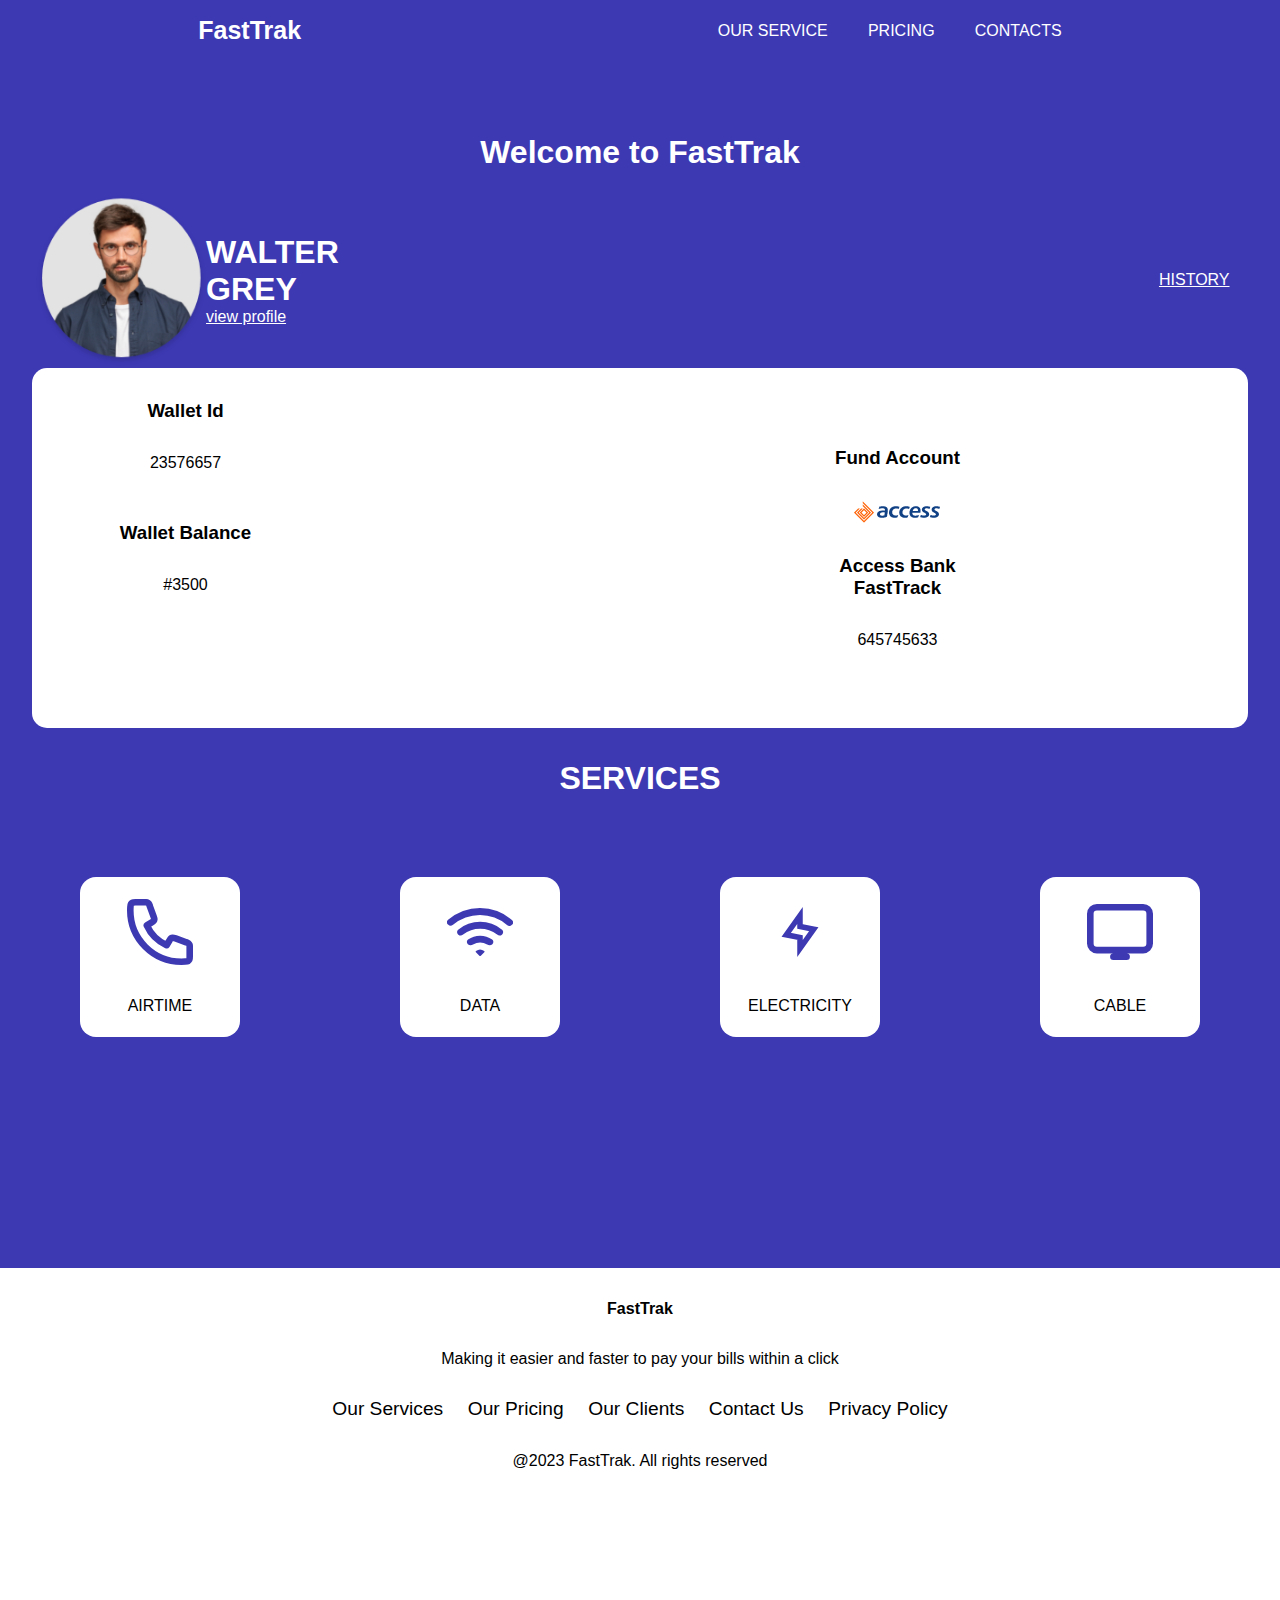
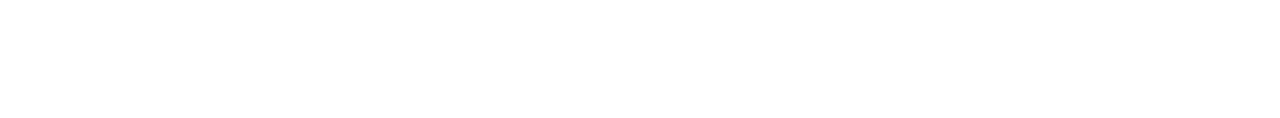
<file: profile/profile.html>
<!DOCTYPE html>
<html lang="en">
<head>
    <meta charset="UTF-8">
    <meta name="viewport" content="width=device-width, initial-scale=1.0">
    <title>Document</title>
    <link rel="stylesheet" href="./profile.css">
</head>
<body>
        <!-- HEADER -->
    <header>
        <h1 class="logo">FastTrak</h1>
        <nav class="navbar">
            <ul class="navlinks">
                <li class="link"><a href="#" ><span class="pageLink">OUR SERVICE</span></a></li>
                <li class="link"><a href="#" ><span class="pageLink">PRICING</span></a></li>
                <li class="link"><a href="#" ><span class="pageLink">CONTACTS</span></a></li>
            </ul>
        </nav>
    </header>
    <section>
        <div class="siteNameDiv">
            <h1>Welcome to FastTrak</h1>
        </div>
        <div class="profileCard">
            <div class="userCard">
                <div class="cardImage"></div>
                <div class="cardImageText">
                    <h1>WALTER GREY</h1>
                    <a href="http://">view profile</a>
                </div>
            </div>
            <div class="profileContent">
                <a href="">HISTORY</a>
            </div>
        </div>
    </section>
    <section class="walletDetailsSection">
        <div class="walletDetailsCol1">
            <div class="walletId">
                <h3>Wallet Id</h3>
                <p>23576657</p>
            </div>
            <div class="walletBalance">
                <h3>Wallet Balance</h3>
                <p>#3500</p>
            </div>
        </div>
        <div class="walletDetailsCol2">
            <h3>Fund Account</h3>
            <div class="bankImage"></div>
            <h3 class="bankName">Access Bank</h3>
            <h3 class="webSiteName">FastTrack</h3>
            <p>645745633</p>
        </div>
    </section>
    <section class="services">
        <h1>SERVICES</h1>
        <div class="services_container">
            <div class="airtime_service service_div">
                <object data="./images/Mask Group 51.svg" type="" width="66"></object>
                <p class="label">AIRTIME</p>
            </div>
            <div class="data_service service_div">
                <object data="./images/Mask Group 50.svg" type="" width="66"></object>
                <p class="labeL">DATA</p>
            </div>
            <div class="electricity_service service_div">
                <object data="./images/Mask Group 52.svg" type="" width="66"></object>
                <p class="labeL">ELECTRICITY</p>
            </div>
            <div class="cable_service service_div">
                <object data="./images/Mask Group 53.svg" type="" width="66"></object>
                <p class="labeL">CABLE</p>
            </div>
        </div>
    </section>
        <!-- FOOTER -->
        <section class="footer_section">
            <h4>FastTrak</h4>
            <p>Making it easier and faster to pay your bills within a click</p>
            <div class="footer_links">
              <a href="http://"><p>Our Services</p></a>
              <a href="http://"><p>Our Pricing</p></a>
              <a href="http://"><p>Our Clients</p></a>
              <a href="http://"><p>Contact Us</p></a>
              <a href="http://"><p>Privacy Policy</p></a>
            </div>
            <p>@2023 FastTrak. All rights reserved</p>
          </section>
          <!-- FOOTER -->
</body>
</html>
</file>
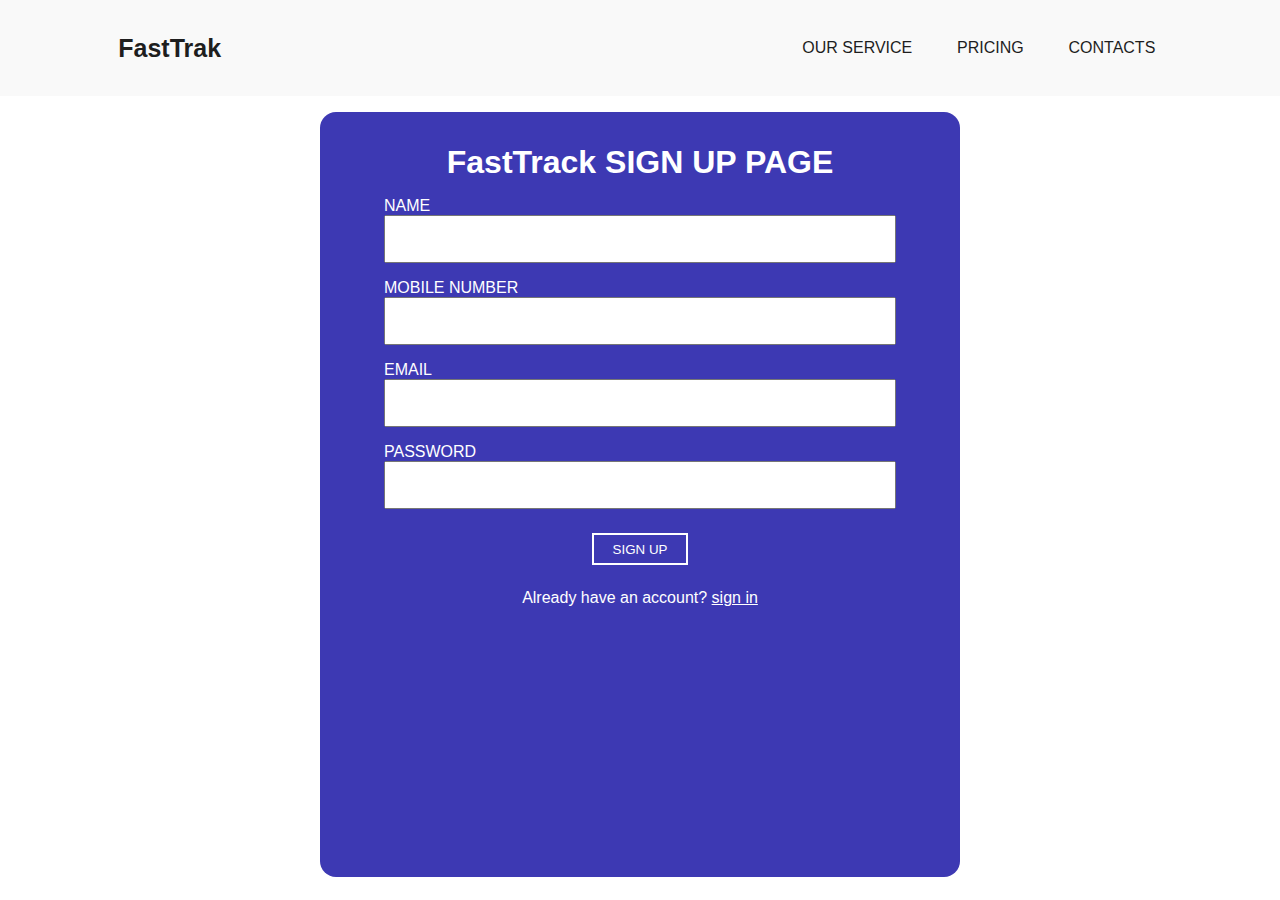
<file: signup/signup.html>
<!DOCTYPE html>
<html lang="en">
  <head>
    <meta charset="UTF-8" />
    <meta name="viewport" content="width=device-width, initial-scale=1.0" />
    <title>Document</title>
    <link rel="stylesheet" href="./signup.css" />
    <link rel="stylesheet" href="../style.css" />
  </head>
  <body>
    <header>
      <a href="../index.html" class="logo">FastTrak</a>
      <nav class="navbar">
        <ul class="navlinks">
          <li class="link"><a href="../index.html#services">OUR SERVICE</a></li>
          <li class="link"><a href="../index.html">PRICING</a></li>
          <li class="link"><a href="../index.html">CONTACTS</a></li>
        </ul>
      </nav>
      <svg class="menu" xmlns="http://www.w3.org/2000/svg" width="800px" height="800px" viewBox="0 0 24 24" fill="none">
        <path d="M4 18H10" stroke="#000000" stroke-width="2" stroke-linecap="round"/>
        <path d="M4 12L16 12" stroke="#000000" stroke-width="2" stroke-linecap="round"/>
        <path d="M4 6L20 6" stroke="#000000" stroke-width="2" stroke-linecap="round"/>
        </svg>
    </header>
    <div class="profile_wrapper">
      <h1>FastTrack SIGN UP PAGE</h1>
      <div class="inputs">
        <div class="input_div">
          <label for="name">NAME</label>
          <input type="text" name="" id="name" />
        </div>
        <div class="input_div" >
          <label for="mobile_num">MOBILE NUMBER</label>
          <input type="tel" name="mobile_num" id="" />
        </div>
        <div class="input_div">
          <label for="email">EMAIL</label>
          <input type="email" name="" id="email" />
        </div>
        <div class="input_div">
          <label for="password">PASSWORD</label>
          <input type="password" name="" id="password" />
        </div> 
        <button>SIGN UP</button>
        <div id="signinText">
             <p>Already have an account? <a href="http://">sign in</a></p>
        </div>
       
      </div>
      
    </div>
  </body>
</html>
</file>
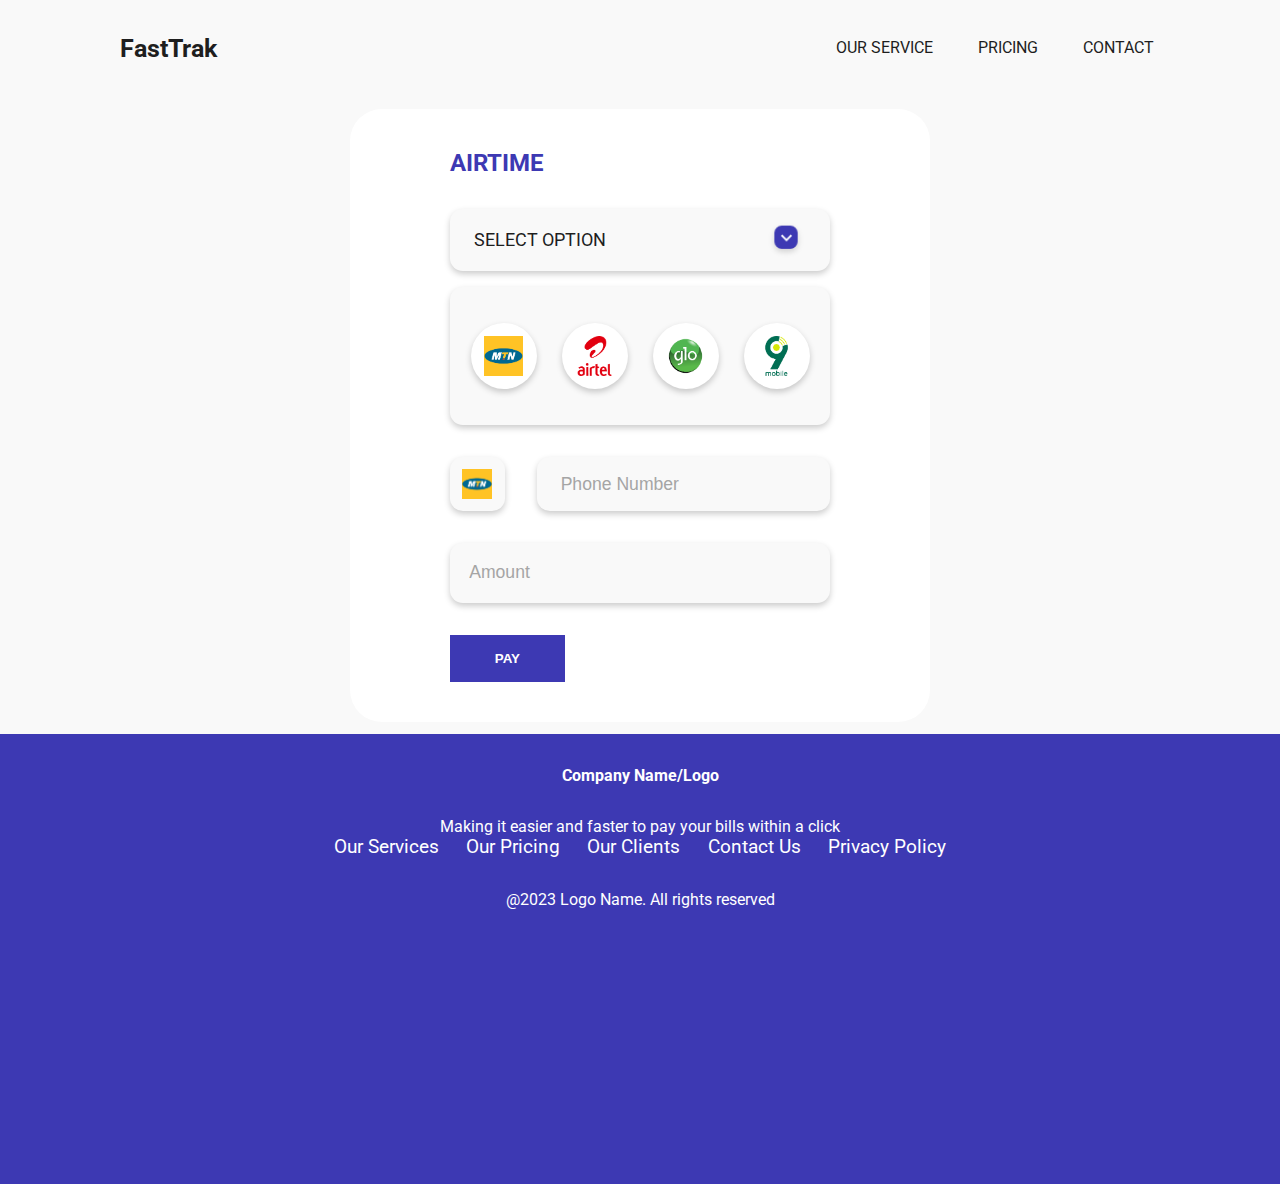
<file: payment-checkout/airtime/airtime.html>
<!DOCTYPE html>
<html lang="en">
<head>
    <meta charset="UTF-8">
    <meta name="viewport" content="width=device-width, initial-scale=1.0">
    <title>Airtime Checkout</title>
    <link rel="stylesheet" href="../../style.css">
    <link rel="stylesheet" href="../data/data.css">
    <link rel="preconnect" href="https://fonts.googleapis.com">
    <link rel="preconnect" href="https://fonts.gstatic.com" crossorigin>
    <link href="https://fonts.googleapis.com/css2?family=Roboto:ital,wght@0,300;0,400;0,500;0,700;0,900;1,300&display=swap" rel="stylesheet">
    <!-- <script defer src="script.js"></script> -->
    
</head>
<body>
    <!-- HEADER -->
    <header>
        <h1 class="logo">FastTrak</h1>
        <nav class="navbar">
            <ul class="navlinks">
                <li class="link"><a href="../../index.html#services">OUR SERVICE</a></li>
                <li class="link"><a href="../../index.html#pricing">PRICING</a></li>
                <li class="link"><a href="../../index.html#contact">CONTACT</a></li>
            </ul>
        </nav>
        <svg class="menu" xmlns="http://www.w3.org/2000/svg" width="800px" height="800px" viewBox="0 0 24 24" fill="none">
            <path d="M4 18H10" stroke="#000000" stroke-width="2" stroke-linecap="round"/>
            <path d="M4 12L16 12" stroke="#000000" stroke-width="2" stroke-linecap="round"/>
            <path d="M4 6L20 6" stroke="#000000" stroke-width="2" stroke-linecap="round"/>
        </svg>
    </header>
    <section class="checkout-wrapper">
        <div class="checkout">
            <form action="" method="post">
                <h2 class="checkout-title">AIRTIME</h2>
                <div class="select-options">
                    <div name="" id="" class="options">
                        <p style="margin: 0; padding-top: 0; cursor: default;">SELECT OPTION</p>
                        <img style="width: 40px; margin: 0 ;" src="../../design assets/Group 185.png" alt="">
                        <!-- <option value=""> SELECT OPTION</option>
                        <option value="mtn" class="MTN">MTN</option>
                        <option value="glo" class="GLO">GLO</option>
                        <option value="airtel" class="AIRTEL">AIRTEL</option>
                        <option value="9mobile" class="9MOBILE">9MOBILE</option> -->
                    </div>
                </div>
                <div class="option-icons">
                    <div class="netwrk">
                        <img src="../../design assets/Mask Group 43.png" alt="mtn logo">
                    </div>
                    <div class="netwrk">
                        <img src="../../design assets/Mask Group 44.png" alt="airtel logo">
                    </div>
                    <div class="netwrk">
                        <img src="../../design assets/Mask Group 45.png" alt="glo logo">
                    </div>
                    <div class="netwrk" data-testid="">
                        <img src="../../design assets/Mask Group 46.png" alt="9mobile logo">
                    </div>
                </div>
                <div class="number-wrapper">
                    <div class="net-logo">
                        <img src="../../design assets/Mask Group 43.png" alt="">
                        <!-- <img src="" alt="">
                        <img src="" alt="">
                        <img src="" alt=""> -->
                    </div>
                    <input type="number" name="phone" class="phone" placeholder="Phone Number" required >
                </div>
                <div class="amount-wrapper">
                    <input type="number" class="amount" placeholder="Amount" required>
                </div>
                <button type="submit" class="pay">PAY</button>
            </form>
        </div>
    </section>

    <footer class="footer_section">
        <h4>Company Name/Logo</h4>
        <p>Making it easier and faster to pay your bills within a click</p>
        <div class="footer_links">
            <a  href="http://">Our Services</a>
            <a href="http://">Our Pricing</a>
            <a href="http://">Our Clients</a>
            <a href="http://">Contact Us</a>
            <a href="http://">Privacy Policy</a>
        </div>
        <p>@2023 Logo Name. All rights reserved</p>
    </footer>
</body>
</html>
</file>
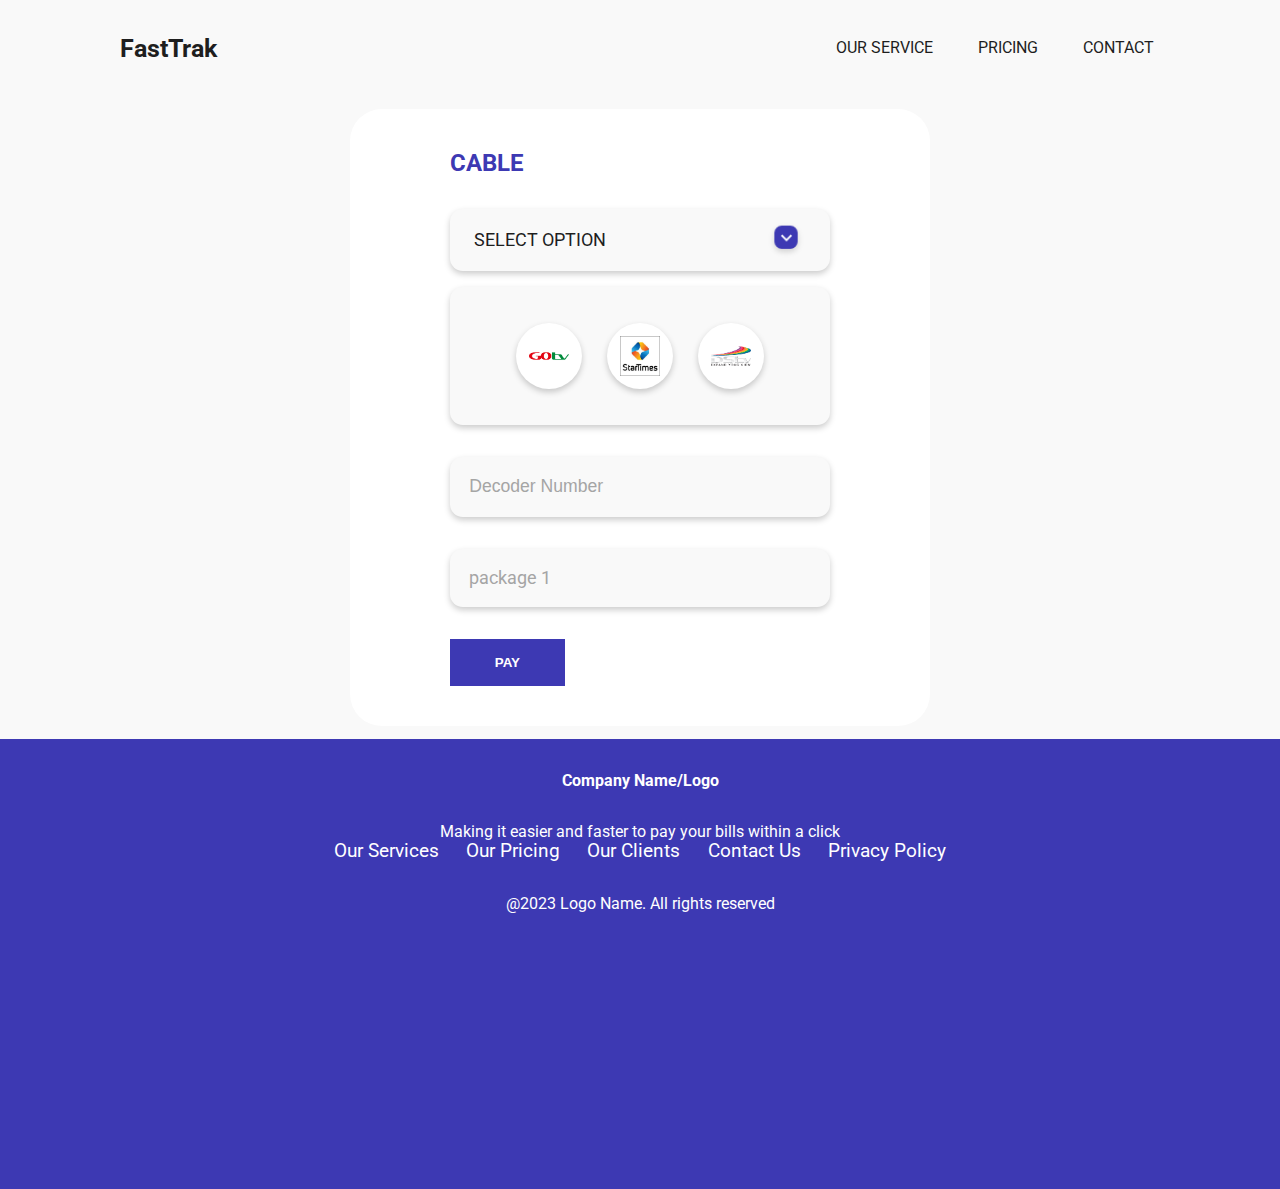
<file: payment-checkout/cable/cable.html>
<!DOCTYPE html>
<html lang="en">
<head>
    <meta charset="UTF-8">
    <meta name="viewport" content="width=device-width, initial-scale=1.0">
    <title>Data Checkout</title>
    <link rel="stylesheet" href="../../style.css">
    <link rel="stylesheet" href="../data/data.css">
    <link rel="stylesheet" href="cable.css">
    <link rel="preconnect" href="https://fonts.googleapis.com">
    <link rel="preconnect" href="https://fonts.gstatic.com" crossorigin>
    <link href="https://fonts.googleapis.com/css2?family=Roboto:ital,wght@0,300;0,400;0,500;0,700;0,900;1,300&display=swap" rel="stylesheet">
    <!-- <script defer src="script.js"></script> -->
    
</head>
<body>
    <!-- HEADER -->
    <header>
        <h1 class="logo">FastTrak</h1>
        <nav class="navbar">
            <ul class="navlinks">
                <li class="link"><a href="../../index.html#services">OUR SERVICE</a></li>
                <li class="link"><a href="../../index.html#pricing">PRICING</a></li>
                <li class="link"><a href="../../index.html#contact">CONTACT</a></li>

            </ul>
            <svg class="menu" xmlns="http://www.w3.org/2000/svg" width="800px" height="800px" viewBox="0 0 24 24" fill="none">
                <path d="M4 18H10" stroke="#000000" stroke-width="2" stroke-linecap="round"/>
                <path d="M4 12L16 12" stroke="#000000" stroke-width="2" stroke-linecap="round"/>
                <path d="M4 6L20 6" stroke="#000000" stroke-width="2" stroke-linecap="round"/>
            </svg>
        </nav>
    </header>
    <section class="checkout-wrapper">
        <div class="checkout">
            <form action="" method="post">
                <h2 class="checkout-title">CABLE</h2>
                <div class="select-options">
                    <div name="" id="" class="options">
                        <p style="margin: 0; padding-top: 0; cursor: default;">SELECT OPTION</p>
                        <img style="width: 40px; margin: 0 ;" src="../../design assets/Group 185.png" alt="">
                        <!-- <option value=""> SELECT OPTION</option>
                        <option value="mtn" class="MTN">MTN</option>
                        <option value="glo" class="GLO">GLO</option>
                        <option value="airtel" class="AIRTEL">AIRTEL</option>
                        <option value="9mobile" class="9MOBILE">9MOBILE</option> -->
                    </div>
                </div>
                <div class="option-icons">
                    <div class="netwrk cable-net">
                        <img src="../../design assets/Mask Group 47.png" alt="mtn logo">
                    </div>
                    <div class="netwrk cable-net">
                        <img src="../../design assets/startimes.png" alt="airtel logo">
                    </div>
                    <div class="netwrk cable-net">
                        <img src="../../design assets/Mask Group 48.png" alt="glo logo">
                    </div>
                </div>

                <div class="amount-wrapper">
                    <input type="number" class="amount" placeholder="Decoder Number" required>
                </div>
                <div class="packages-wrapper">
                    <select name="packages" id="packages">
                        <option value="1">package 1</option>
                        <option value="2">package 1</option>
                        <option value="3">package 1</option>
                        <option value="4">package 1</option>
                        <option value="5">package 1</option>
                    </select>
                </div>
                <button type="submit" class="pay">PAY</button>
            </form>
        </div>
    </section>

    <footer class="footer_section">
        <h4>Company Name/Logo</h4>
        <p>Making it easier and faster to pay your bills within a click</p>
        <div class="footer_links">
            <a  href="http://">Our Services</a>
            <a href="http://">Our Pricing</a>
            <a href="http://">Our Clients</a>
            <a href="http://">Contact Us</a>
            <a href="http://">Privacy Policy</a>
        </div>
        <p>@2023 Logo Name. All rights reserved</p>
    </footer>
</body>
</html>
</file>
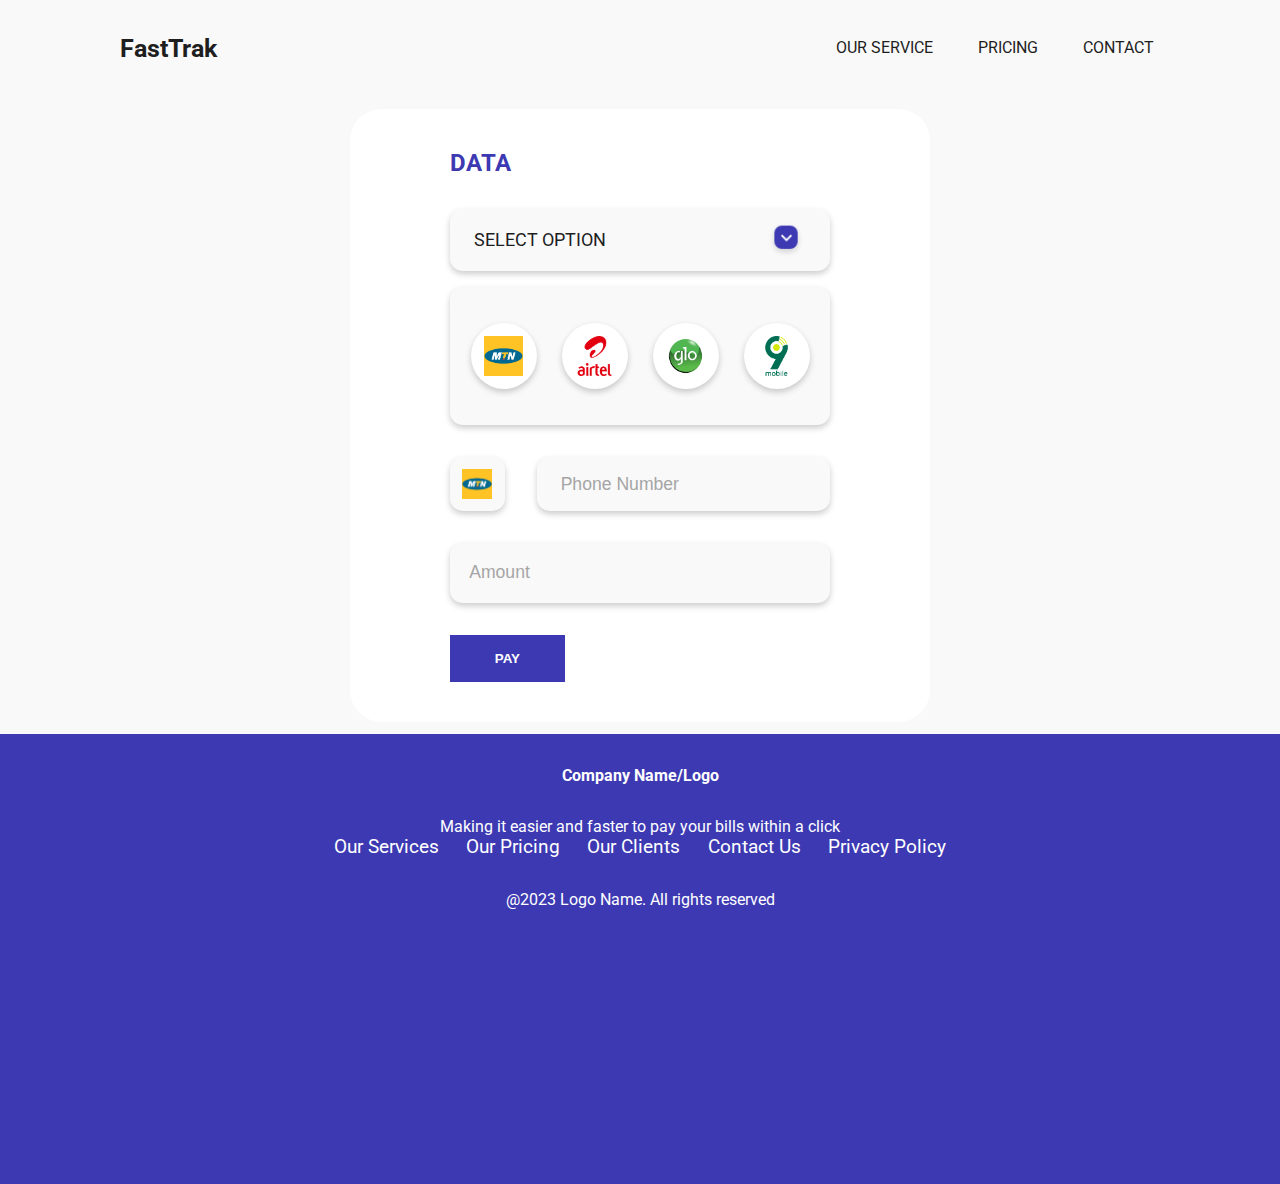
<file: payment-checkout/data/data.html>
<!DOCTYPE html>
<html lang="en">
<head>
    <meta charset="UTF-8">
    <meta name="viewport" content="width=device-width, initial-scale=1.0">
    <title>Data Checkout</title>
    <link rel="stylesheet" href="../../style.css">
    <link rel="stylesheet" href="data.css">
    <link rel="preconnect" href="https://fonts.googleapis.com">
    <link rel="preconnect" href="https://fonts.gstatic.com" crossorigin>
    <link href="https://fonts.googleapis.com/css2?family=Roboto:ital,wght@0,300;0,400;0,500;0,700;0,900;1,300&display=swap" rel="stylesheet">
    <!-- <script defer src="script.js"></script> -->
    
</head>
<body>
    <!-- HEADER -->
    <header>
        <h1 class="logo">FastTrak</h1>
        <nav class="navbar">
            <ul class="navlinks">
                <li class="link"><a href="../../index.html#services">OUR SERVICE</a></li>
                <li class="link"><a href="../../index.html#pricing">PRICING</a></li>
                <li class="link"><a href="../../index.html#contact">CONTACT</a></li>
            </ul>
        </nav>
        <svg class="menu" xmlns="http://www.w3.org/2000/svg" width="800px" height="800px" viewBox="0 0 24 24" fill="none">
            <path d="M4 18H10" stroke="#000000" stroke-width="2" stroke-linecap="round"/>
            <path d="M4 12L16 12" stroke="#000000" stroke-width="2" stroke-linecap="round"/>
            <path d="M4 6L20 6" stroke="#000000" stroke-width="2" stroke-linecap="round"/>
        </svg>
    </header>
    <section class="checkout-wrapper">
        <div class="checkout">
            <form action="" method="post">
                <h2 class="checkout-title">DATA</h2>
                <div class="select-options">
                    <div name="" id="" class="options">
                        <p style="margin: 0; padding-top: 0; cursor: default;">SELECT OPTION</p>
                        <img style="width: 40px; margin: 0 ;" src="../../design assets/Group 185.png" alt="">
                        <!-- <option value=""> SELECT OPTION</option>
                        <option value="mtn" class="MTN">MTN</option>
                        <option value="glo" class="GLO">GLO</option>
                        <option value="airtel" class="AIRTEL">AIRTEL</option>
                        <option value="9mobile" class="9MOBILE">9MOBILE</option> -->
                    </div>
                </div>
                <div class="option-icons">
                    <div class="netwrk">
                        <img src="../../design assets/Mask Group 43.png" alt="mtn logo">
                    </div>
                    <div class="netwrk">
                        <img src="../../design assets/Mask Group 44.png" alt="airtel logo">
                    </div>
                    <div class="netwrk">
                        <img src="../../design assets/Mask Group 45.png" alt="glo logo">
                    </div>
                    <div class="netwrk" data-testid="">
                        <img src="../../design assets/Mask Group 46.png" alt="9mobile logo">
                    </div>
                </div>
                <div class="number-wrapper">
                    <div class="net-logo">
                        <img src="../../design assets/Mask Group 43.png" alt="">
                        <!-- <img src="" alt="">
                        <img src="" alt="">
                        <img src="" alt=""> -->
                    </div>
                    <input type="number" name="phone" class="phone" placeholder="Phone Number" required >
                </div>
                <div class="amount-wrapper">
                    <input type="number" class="amount" placeholder="Amount" required>
                </div>
                <button type="submit" class="pay">PAY</button>
            </form>
        </div>
    </section>

    <footer class="footer_section">
        <h4>Company Name/Logo</h4>
        <p>Making it easier and faster to pay your bills within a click</p>
        <div class="footer_links">
            <a  href="http://">Our Services</a>
            <a href="http://">Our Pricing</a>
            <a href="http://">Our Clients</a>
            <a href="http://">Contact Us</a>
            <a href="http://">Privacy Policy</a>
        </div>
        <p>@2023 Logo Name. All rights reserved</p>
    </footer>
</body>
</html>
</file>
<file: profile/profile.css>
*{
    padding: 0;
    margin: 0 auto;
    box-sizing: border-box;
}



body {
  background: #3D39B3;
  font-family: 'Roboto', sans-serif;
  box-sizing: border-box;
}


header {
    width: 100%;
    padding: 1rem 0rem;
    background: #3D39B3;
    display: flex;
    justify-content: space-between;
    align-items: center;
    position: relative;
    z-index: 40;
  }

 

.logo {
    font-size: 25px;
    font-family: "Roboto", sans-serif;
    color: #1e1e1e;
    cursor: pointer;
  }
  
  nav {
    width: 30%;
  }
  
  nav.navbar > ul {
    display: flex;
    justify-content: space-around;
  }
  
  li.link {
    list-style: none;
  }
  
  .link a {
    color: #1e1e1e;
    text-decoration: none;
    cursor: pointer;
    display: flex;
   
  }

.siteNameDiv{
    height: 42px;
    width: 389px;
    color: white;
    display: flex;
    align-items: center;
    justify-content: center;
    margin-top: 70px;
    
}



.profileCard{
    display: flex;
    justify-content: center;
    align-items: center;
    gap: 40rem;
    margin-top: 19px;
    height: 176px;
    color: white;
}

.userCard{
    display: flex;
    justify-content: center;
    align-items: center;
    width: 401px;
    height: 176px;
}

.cardImage{
    background-image: url('./images/waist-up-portrait-handsome-serious-unshaven-male-keeps-hands-together-dressed-dark-blue-shirt-has-talk-with-interlocutor-stands-against-white-wall-self-confident-man-freelancer.png');
    background-size: cover;
    width: 175px;
    height: 175px;
}

.profileContent{
    display: flex;
    justify-content: center;
    align-items: center;
    width: 104px;
    height: 33px;
    
    
}

 a{
    color: white;
}

.logo{
    color: white;
}

.pageLink{
    color: white;
}


.walletDetailsSection{
  display: flex;
  flex-direction: row;
  width: 95%;
  height: 40vh;
  background: white;
  border-radius: 15px;
}

.walletDetailsCol1{
 
  height: 100%;
  margin-left: 5rem;
}

.walletId{
  display: flex;
  flex-direction: column;
  width: 147px;
  height: 90px;
  padding-top: 2rem;
}

.walletBalance{
  display: flex;
  flex-direction: column;
  width: 147px;
  height: 90px;
  padding-top: 4rem;
}

.walletDetailsCol2{
  
  height: 100%;
  display: flex;
  flex-direction: column;
  justify-content: center;
  align-items: center;
}

.bankImage{
  background-image: url('./images/Mask\ Group\ 49.png');
  background-size: cover;
  width: 86px;
  height: 86px;
}


.services{
  height: 60vh;
  
}

.services h1{
  text-align: center;
  padding-top: 2rem;
  color: white;
}

.services_container{
  display: flex;
  margin-top: 5rem;
  
}

.service_div{
  display: flex;
  flex-direction: column;
  justify-content: center;
  align-items: center;
  width: 10rem;
  height: 10rem;
  background: white;
  border-radius: 1rem;
}

.footer_section {
  height: 50vh;
  background: white;
  text-align: center;
}

.footer_section h4,
p {
  font-family: "Roboto", sans-serif;
  padding-top: 2rem;
  color: black;
}

.footer_links {
  display: flex;
  flex-direction: row;
  text-align: center;
  margin-top: -0.1rem;
  width: 50%;
}

.footer_links a {
  text-decoration: none;
  font-size: 1.2rem;
}
</file>
<file: signup/signup.css>
*{
    padding: 0;
    margin: 0 auto;
    box-sizing: border-box;
}

/* header {
    width: 100%;
    padding: 1rem 0rem;
    display: flex;
    justify-content: space-between;
    align-items: center;
    position: relative;
    z-index: 40;
  } */

  body {
    width: 100vw;
    font-family: 'Roboto', sans-serif;
    box-sizing: border-box;
}
 

/* .logo {
    font-size: 25px;
    font-family: "Roboto", sans-serif;
    color: #1e1e1e;
    cursor: pointer;
  }
  
  nav {
    width: 30%;
  }
  
  nav.navbar > ul {
    display: flex;
    justify-content: space-around;
  }
  
  li.link {
    list-style: none;
  }
  
  .link a {
    color: #1e1e1e;
    text-decoration: none;
    cursor: pointer;
    display: flex;
   
  }
 */

  /* Body */

  .profile_wrapper{
    background:  #3D39B3;
    color: white;
    border-radius: 1rem;
    margin-top: 1rem;
    max-width: 50vw;
    height: 85vh;
  }

  .profile_wrapper h1{
    padding-top: 2rem;
    text-align: center;
  }

  .inputs{
    margin-top: 1rem;
    /* background: green; */
    width: 80%;
    height: 80%;
  }

  .input_div{
    display: flex;
    flex-direction: column;
    margin-top: 1rem;
  }

label{
    margin-left: 0;
}


  input{
    width: 100%;
    height: 3rem;
    outline: none;
  }



 button{
    margin-top: 1.5rem;
    width: 6rem;
    height: 2rem;
    background: transparent;
    display: block;
    border: 2px solid white;
    color: white;
    cursor: pointer;
 }

 #signinText{
    display: flex;
    margin-top: -0.5rem;
 }


 #signinText a{
    color: white;
 }
</file>
<file: style.css>
/* 
Font family ==> Roboto

Color ==> Primary = #3D39B3; white = #F9F9F9; links and logo = #1E1E1E;
 gradient color = #0803A2, #284CC4, #04006E; form placeholder = #A5A5A5;
 footer text = #FFFFFF; footer background = #3D39B3

*/

* {
  margin: 0 auto;
  padding: 0;
  box-sizing: border-box;
}

body {
  width: 100vw;
}

.our-services {
  height: 90vh;
  width: 100vw;
  background-color: #3d39b3;
}

.our-services h1 {
  color: white;
}

.our_services_svg_div {
  display: flex;
  justify-content: center;
  align-items: center;
  width: 100%;
  height: 75vh;
  margin-top: 3rem;
  /* background: green; */

}

.our_services_svg {
  margin-top: -17vh;
}

.mobile_our_services_svg{
  display: none;
}

h1 {
  font-size: 32px;
  text-align: center;
}

/* CONTACT US  */
#contact_us_text {
  padding-top: 3rem;
  padding-bottom: 1rem;
  text-align: center;
}
.contact_us_section {
  height: 100vh;
  background-color: whitesmoke;
}

.contact_us_section h2,p{
  font-family: "Roboto", sans-serif;
}

.contact_us_form_container {
  display: flex;
  flex-direction: row;
  width: 80%;
  height: 65%;
  background-color: white;
  box-shadow: 3px 3px 10px rgba(0, 0, 0, 0.3);
}
.contact_div {
  display: flex;
  justify-content: space-between;
  flex-direction: column;

  margin-top: 2rem;
  width: 40%;
  height: 60%;
}

.contact_div_wrapper {
  display:flex;
  justify-content: space-between;
  width: 100%;
}
.contact_div p {
  font-size: 18px;
}

.contactUsT{
  font-size: 6px;
}

.schedule{
  width: 100%;
}



.message_div {
  margin-top: 2rem;
  width: 40%;
  height: 60%;
}

.message_div p {
  font-size: 18px;
}

.message_div input::placeholder{
  padding-top: 13px;
  padding-left: 13px;
  font-family: "Roboto", sans-serif;
}

.form_div {
  margin-top: 1.2rem;
}

.textarea_contact{
  display: flex;
}

.userDetails {
  width: 12.7rem;
  height: 2rem;
  margin-bottom: 1rem;
  background-color: whitesmoke;
  border: 0;
}

textarea{
  resize: none;
  
}

textarea:focus{
  outline: none;
}



.message_div textarea::placeholder{
  font-family: "Roboto", sans-serif;
  padding-left: 13px;
  padding-top: 13px;
}

.textarea_contact {
  display: flex;
  flex-direction: row;
  gap: 1.8rem;
  justify-content: flex-start;
  align-items: flex-start;
}

textarea {
  width: 100%;
  background: whitesmoke;
  border: 0;
}

.message_div_btn {
  margin-top: 1.5rem;
  padding: 0.6rem;
  width: 8rem;
  background-color: #3d39b3;
  color: white;
  border: 0;
  font-family: "Roboto", sans-serif;
}

.footer_section {
  height: 50vh;
  background: #3d39b3;
  color: white;
  text-align: center;
}

.footer_section h4,
p {
  font-family: "Roboto", sans-serif;
  padding-top: 2rem;
}

.footer_links {
  display: flex;
  flex-direction: row;
  text-align: center;
  margin-top: -0.1rem;
  width: 50%;
}

.footer_links a {
  color: white;
  text-decoration: none;
  font-size: 1.2rem;
}

/* Fatai's Section */

header {
  width: 100%;
  padding: 1rem 0rem;
  background: #f9f9f9;
  display: flex;
  justify-content: space-between;
  align-items: center;
  position: relative;
  z-index: 40;
  height: 6rem;
}

.logo {
  font-size: 25px;
  font-family: "Roboto", sans-serif;
  color: #1e1e1e;
  cursor: pointer;
  text-decoration: none;
  font-weight: bold;
}

nav {
  width: 55%;
}

nav.navbar > ul {
  display: flex;
  justify-content: flex-end;
  gap: 2rem;
  margin: 0;
  margin-left: auto;
  width: 80%;
}

.menu {
  display: none;
}

li.link {
  list-style: none;
  margin: 0;
}

.link a {
  color: #1e1e1e;
  text-decoration: none;
  cursor: pointer;
  padding: 0.2rem 0.4rem;
 
}

.hero {
  background: #f9f9f9;
  width: 100%;
  height: calc(100vh - 5rem);
  display: flex;
  justify-content: space-between;
}

.hero-side {
  width: 50%;
  min-width: 500px;
}

.hero-left {
  padding: 8rem 0rem 0 5rem;
}

.hero-left h1 {
  text-align: left;
  color: #3d39b3;
  margin-bottom: 2rem;
  font-size: 3rem;
  font-family: "Roboto", sans-serif;
}

.hero-right {
  position: relative;
}

.hero-polygon {
  position: absolute;
  right: 9%;
  top: 10%;
  width: 55vw;
  height: 100vh;
  z-index: 2;
}

  .hero-image {
    position: absolute;
    bottom: 0;
    width: 60%;
    height: 100vh;
    z-index: 3;
  }



.btn {
  /* all: unset; */
  text-decoration: none;
  font-size: 1.2rem;
  /* padding: .5rem 1.2rem; */
  font-family: "Roboto", sans-serif;
  font-weight: bold;
  cursor: pointer;
  /* margin-top: 24px; */
}

.btn:hover {
  outline: none;
}

.btn-main {
  background: #3d39b3;
  color: #f9f9f9;
  padding: 0.6rem 1.8rem;
}

.btn-second {
  border: 2px solid #3D39B3;
  margin-left: 5.14rem;
  padding:.476rem 1.8rem;
  color: #3D39B3;
}

.our-prices {
  background: #f9f9f9;
  text-align: center;
  width: 100%;
  height: 90vh;
  display: flex;
  justify-content: center;
  position: relative;
}

.pricing-title {
  padding-top: 8.86rem;
  font-size: 2.285rem;
  color: #3d39b3;
  font-weight: black;
  font-family: "Roboto", sans-serif;
}

.pricing-wrapper {
  display: flex;
  justify-content: center;
  flex-wrap: wrap;
  width: 95%;
  padding: 3rem 0rem;
  position: absolute;
  bottom: -20.3rem;
  margin: 0 auto;
  gap: 2rem;
}

.pricing-sub {
  font-family: 'Roboto', sans-serif;
  font-size: 1.1rem;
  width: 80%;
  margin: 0 auto;
}

.features li {
  text-align: left;
  margin: .4rem 0;
 }


.features-wrapper {
  /* list-style: none; */
  width: 60%;
  margin: 0 0 0 2.3rem;
}

.pricing-box {
  width: 20%;
  min-width: 260px;
  border-radius: 1.07rem;
  box-shadow: 5px 8px 6px 2px #3D39B3;
  background-color: #F9F9F9;
  margin: 0;
}

.network {
  margin-top: 3rem;
  padding: .4rem .4rem;
  text-align: center;
  width: 7.36rem;
  color: #f9f9f9;
  background: #3d39b3;
  margin-bottom: 2.14rem;
  font-size: 16px;
  border-radius: 7px;
  font-family: "Roboto", sans-serif;
}

#network-even {
  color: #3D39B3;
  background-color: #f9f9f9;
  border: 2px solid #3d39b3;

}

.price {
  font-size: 5.36rem;
  margin: 1rem 0;
  font-family: "Roboto", sans-serif;
  padding-top: 0.5rem;
}

.price > .per-month {
  font-size: 20px;
  font-family: "Roboto", sans-serif;
}

.get-started {
  all: unset;
  width: 8.71rem;
  margin: 1rem 0;
  padding: 0.6rem 0.4rem;
  font-weight: bold;
  background-color: #3d39b3;
  color: #f9f9f9;
  font-family: "Roboto", sans-serif;
  cursor: pointer;
  display: block;
  margin: 0 auto;
  text-align: center;
}

#get-started {
  background-color: #f9f9f9;
  border: 2px solid #3d39b3;
  color: #3d39b3;
  font-family: "Roboto", sans-serif;
}

.features {
  font-family: "Roboto", sans-serif;
  align-self: flex-end;
}

.features-wrapper {
  margin-bottom: 3.36rem;
}

.clients {
  min-height: 40rem;
  padding: 10rem 1rem 5rem 1rem;
  text-align: center;
  background: linear-gradient(200deg, #0803a4, #284cc4, #04006e);
}

.clients-title {
  color: #f9f9f9;
  font-family: "Roboto", sans-serif;
  font-weight: 900;
  margin-bottom: 7.79rem;
  margin-top: 9.79rem;
}

.clients-wrapper {
  display: flex;
  flex-wrap: wrap;
  justify-content: center;
  align-content: center;
  gap: 4.29rem;
  width: 90%;
}

.client {
  /* padding: 2rem; */
  width: 11.36rem;
  height: 11.36rem;
  background-color: #F9F9F9;
  border-radius: 15px;
  display: flex;
  justify-content: center;
  align-items: center;
  margin: 0 0;
}

@media screen and (max-width: 500px) {
  .hero-left .hero-title {
    font-size: 2rem;
  }

  .client {
    width: 40%;
  }

  .hero-left {
    all: unset;
    width: 100%;
    margin: 0 1rem;
    padding: 8.5rem 0;
  }
}

@media screen and (max-width: 805px) {
  nav {
    justify-content: flex-end;
  }
  nav > ul.navlinks {
    display: none;
  }

  .menu {
    display: block;
    width: 45px;
    height: 40px;
    cursor: pointer;
  }

  .hero-right {
    display: none;
  }

  .hero-left {
    all: unset;
    width: 80%;
    margin: 0 auto;
    padding: 8.5rem 0;
  }


  /* our services */
  .mobile_our_services_svg{
    width: 15rem;
    display: block;
  }

  .our_services_svg{
    display: none;
  }
 
}




@media screen and (max-width: 1150px) {
  .our-prices {
    width: 100%;
    height: auto;
    display: flex;
    flex-direction: column;
    justify-content: center;
    align-items: center;
    position: relative;
  }

  .pricing-wrapper {
    position: relative;
    margin: 0 auto;
    gap: 3rem;
    justify-content: center;
    align-items: center;
    top: 0;
  }

  .pricing-box {
    margin: 0;
    width: 30%;
    min-width: 260px;
    border-radius: 1.07rem;
    box-shadow: 5px 8px 6px 2px #3D39B3;
    background-color: #F9F9F9;
  }

  .pricing-title {
    padding: 0;
    margin-top: 6rem;
  }
  
  .clients {
    padding: 2rem 0 2rem 0;
  }
  .clients-title {
    margin: 3rem auto;
  }
}


.hero-side {
  height: 5rem;
  background: red;
}
</file>
<file: payment-checkout/data/data.css>
body {
    background: #f9f9f9;
    width: 100vw;
    font-family: 'Roboto', sans-serif;
    box-sizing: border-box;
    overflow-x: hidden;
}

.checkout-wrapper {
    width: 90%;    
    display: flex;
    justify-content: center;
    align-items: center;
}

 .checkout {
    padding: 40px 100px;
    width: 50%; 
    min-width: 580px;
    background-color: #FFFFFF;
    margin: .8rem;
    border-radius: 2rem;
}

h2.checkout-title {
    color: #3d39b3;
}

.options {
    margin-top: 2rem;
    width: 100%;
    padding: 0.7rem 1.5rem;
    padding-right: 1.5rem;
    border: none;
    background: #f9f9f9;
    font-size: 1.1rem;
    font-family: 'Roboto', sans-serif;
    color: #1e1e1e;
    border-radius: .8rem;
    box-shadow: 0px 3px 6px #00000034;
    appearance: none;
    display: flex;
    justify-content: space-between;
    align-items: center;
}

#arrow {
    width: 40px;
     padding-top: 0
}

.option-icons {
    display: flex;
    justify-content: center;
    align-items: center;
    gap: 0 25px;
    background-color: #f9f9f9;
    margin-top: 16px;
    border-radius: .8rem;
    padding: 20px 0;
    box-shadow: 0px 3px 6px #00000034;

}



.netwrk {
    width: 66px;
    height: 66px;
    border-radius: 50%;
    margin: 1rem 0;
    box-shadow: 0px 3px 6px #00000034;
    background-color: #FFFFFF;
    display: flex;
    justify-content: center;
    align-items: center;
}

.netwrk >img {
    width: 60%;
}
.netwrk > img:nth-child(3) {
    width: 100%;
}

.net-logo {
    display: flex;
    justify-content: center;
    align-items: center;
}
.net-logo > img {
    width: 55%;
}

 .number-wrapper {
    margin-top: 2rem;
    display: flex;
    align-items: center;
    justify-content: space-between;
    gap: 1rem 2rem;
}

.number-wrapper > div, .phone {
    height: 54px;
    box-shadow: 0px 3px 6px #00000034;
    border-radius: .8rem;
    background: #f9f9f9;

}
.net-logo {
    width: 15%;
}

.phone {
    padding: 1.5rem;
    border: none;
    font-size: 1.1rem;
    width: 80%;
    color: #a5a5a5;
} 

.phone:focus {
    border: none;
    outline: none;
}

input::placeholder, select::placeholder {
    color: #a5a5a5;
}

.amount {
    width: 100%;
    margin-top: 2rem;
    padding: 1.2rem;
    border: none;
    box-shadow: 0px 3px 6px #00000034;
    border-radius: .8rem;
    background-color: #f9f9f9;
    font-size: 1.1rem;
}

.amount:focus {
    border: none;
    outline: none;
}

input::-webkit-outer-spin-button, 
input::-webkit-inner-spin-button {
    -webkit-appearance: none;
    margin: 0;
}
input[type=number] {
    -moz-appearance: textfield;
}

 .pay {
    margin-top: 2rem;
    padding: 1rem 2.8rem;
    border: none;
    outline: none;
    background-color: #3d39b3;
    color: #ffffff;
    font-weight: bold;
}
.pay:focus {
    border: none;
    outline: none;
}

@media screen and (max-width: 480px) {

    .checkout-wrapper {
        width: 100%;    
    }
    .checkout {
        padding: 40px 20px;
        width: 100%;
        min-width: unset;
        margin: 0;
    }
}
</file>
<file: payment-checkout/cable/cable.css>
#packages {
    margin-top: 2rem;
    width: 100%;
    padding: 1.2rem;
    /* padding-right: 1.5rem; */
    border: none;
    background: #f9f9f9;
    font-size: 1.1rem;
    font-family: 'Roboto', sans-serif;
    color: #a5a5a5;
    border-radius: .8rem;
    box-shadow: 0px 3px 6px #00000034;
    appearance: none;
    display: flex;
    justify-content: space-between;
    align-items: center;
}

#packages:hover, #packages:focus {
    outline: none;
}
</file>
